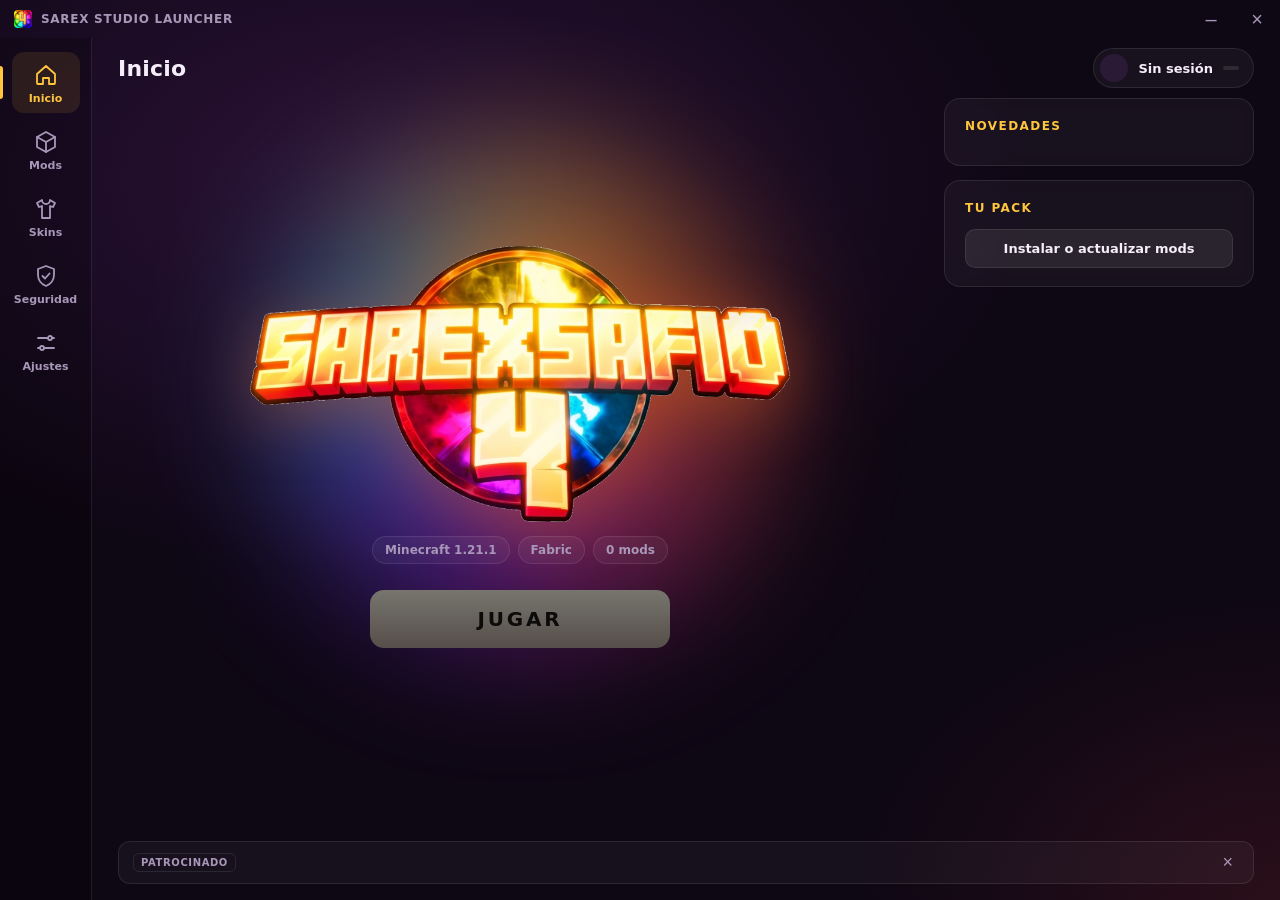
<file: src/index.html>
<!DOCTYPE html>
<html lang="es">
<head>
<meta charset="UTF-8">
<meta http-equiv="Content-Security-Policy" content="default-src 'self'; script-src 'self'; style-src 'self' 'unsafe-inline' https://fonts.googleapis.com; font-src https://fonts.gstatic.com; img-src 'self' data:; connect-src 'none'; object-src 'none'; base-uri 'none'">
<title>Sarex Studio Launcher</title>
<link rel="stylesheet" href="https://fonts.googleapis.com/css2?family=Montserrat:wght@400;500;600;700;800&display=swap">
<link rel="stylesheet" href="style.css">
</head>
<body>
<header class="titlebar">
  <div class="tb-l"><img src="icon.png" alt=""><span>Sarex Studio Launcher</span></div>
  <div class="wc"><button data-w="min" aria-label="Minimizar">&#8211;</button><button data-w="close" aria-label="Cerrar">&#215;</button></div>
</header>

<div class="shell">
  <nav class="rail" aria-label="Secciones">
    <button class="nav active" data-view="home"><svg viewBox="0 0 24 24"><path d="M3 11l9-8 9 8v9a1 1 0 0 1-1 1h-5v-6H9v6H4a1 1 0 0 1-1-1z"/></svg><span>Inicio</span></button>
    <button class="nav" data-view="mods"><svg viewBox="0 0 24 24"><path d="M12 2l9 5v10l-9 5-9-5V7z"/><path d="M3 7l9 5 9-5M12 12v10"/></svg><span>Mods</span></button>
    <button class="nav" data-view="skins"><svg viewBox="0 0 24 24"><path d="M16 3l5 3-2 4-3-1v12H8V9l-3 1-2-4 5-3a4 4 0 0 0 8 0z"/></svg><span>Skins</span></button>
    <button class="nav" data-view="security"><svg viewBox="0 0 24 24"><path d="M12 2l8 3v6c0 5-3.4 9.3-8 11-4.6-1.7-8-6-8-11V5z"/><path d="M8.5 12l2.5 2.5 4.5-5"/></svg><span>Seguridad</span></button>
    <button class="nav" data-view="settings"><svg viewBox="0 0 24 24"><path d="M4 7h10M18 7h2M4 17h2M10 17h10"/><circle cx="16" cy="7" r="2"/><circle cx="8" cy="17" r="2"/></svg><span>Ajustes</span></button>
  </nav>

  <div class="content">
    <div class="top">
      <h1 id="title">Inicio</h1>
      <button class="player" id="player" aria-label="Cuenta"><canvas id="pface" width="8" height="8"></canvas><span id="pname" class="pn">Sin sesión</span><em id="pbadge"></em></button>
    </div>

    <section class="view active" id="v-home">
      <div class="home">
        <div class="hero">
          <div class="halo" aria-hidden="true"></div>
          <img class="logo" src="logo.png" alt="SarexSafio 4">
          <div class="chips"><span id="chipVer">Minecraft 1.21.1</span><span>Fabric</span><span id="chipMods">0 mods</span><span id="chipSrv" class="pn" hidden></span></div>
          <button id="play" class="play" disabled>JUGAR</button>
          <div class="prog" id="prog" hidden><div class="fill" id="fill"></div></div>
          <p class="msg" id="msg"></p>
        </div>
        <aside class="col">
          <div class="card"><h3>Novedades</h3><div id="news"></div></div>
          <div class="card"><h3>Tu pack</h3><p class="small" id="packinfo"></p><button class="btn ghost" id="update">Instalar o actualizar mods</button></div>
        </aside>
      </div>
    </section>

    <section class="view" id="v-skins">
      <div class="skins">
        <div class="card prev">
          <div class="stagebox"><canvas id="skcan"></canvas><p id="skempty" hidden>Sin skin personalizada.<br>Se usa la predeterminada de Minecraft.</p></div>
          <p class="who pn" id="skname">Tu skin</p>
          <p class="small" id="sksrc"></p>
          <div class="btnrow"><button class="btn ghost" id="fb">Ver espalda</button><button class="btn ghost" id="skdel" hidden>Quitar mi skin</button></div>
          <button class="btn" id="skimp">Importar mi skin (.png)</button>
          <div class="look"><input id="lkname" placeholder="Ver skin de un jugador premium" maxlength="16" spellcheck="false"><button class="btn ghost" id="lkbtn">Ver</button></div>
          <p class="err" id="skerr"></p>
        </div>
        <div class="card">
          <h3>Skins de la comunidad</h3>
          <div class="grid" id="grid"></div>
          <p class="small" id="gridempty" hidden>Aún no hay skins de la comunidad.</p>
          <p class="note">Las skins se ven dentro del juego con el mod <b>CustomSkinLoader</b> en el pack. Así premium y sin cuenta se ven entre sí.</p>
        </div>
      </div>
    </section>

    <section class="view" id="v-mods">
      <div class="card">
        <h3>Mods del pack</h3>
        <p class="small" id="modsum"></p>
        <div id="modlist" class="modlist"></div>
        <div class="btnrow"><button class="btn" id="modfix">Verificar y reparar</button><button class="btn ghost" id="modfolder">Abrir carpeta de mods</button></div>
        <p class="note">Cada mod se comprueba con su huella digital (sha1). Si un archivo cambia o llega dañado, se reemplaza o se rechaza. Los mods que no son del pack se eliminan para que todos jueguen igual.</p>
      </div>
    </section>

    <section class="view" id="v-security">
      <div class="sec">
        <div class="card"><h3>Estado de seguridad</h3><ul class="checks" id="checks"></ul></div>
        <div class="card"><h3>Tu privacidad</h3>
          <label class="sw"><input type="checkbox" id="optPrivate"><i></i><span>Modo privado<small>Difumina tu nombre y el servidor en pantalla. Ideal para grabar o hacer stream.</small></span></label>
          <div class="stack">
            <button class="btn ghost" id="copylog">Copiar registro seguro</button>
            <button class="btn ghost" id="cleanlogs">Borrar registros y reportes de fallos</button>
            <button class="btn danger" id="wipe">Borrar mis datos de este equipo</button>
          </div>
          <p class="err" id="secmsg"></p>
          <p class="note">El registro seguro oculta tu usuario de Windows, IP, correo, identificadores y tokens. Úsalo siempre que pidas ayuda.</p>
        </div>
        <div class="card"><h3>Consejos para estar tranquilo</h3>
          <ul class="tips">
            <li>Activa la verificación en dos pasos de tu cuenta Microsoft.</li>
            <li>Instala el launcher solo desde el enlace oficial de Sarex Studio.</li>
            <li>No uses tu nombre real ni datos personales como nombre de jugador.</li>
            <li>No compartas capturas con F3 abierto ni registros sin ocultar.</li>
            <li>Nadie del equipo te pedirá jamás tu contraseña ni tu sesión.</li>
          </ul>
          <button class="link" id="ms2fa">Abrir seguridad de mi cuenta Microsoft</button>
        </div>
        <div class="card"><h3>Con quién se conecta este launcher</h3>
          <p class="small">Solo con estos sitios, y no envía datos tuyos a nadie:</p>
          <ul class="hosts" id="hosts"><li>Microsoft (inicio de sesión oficial)</li><li>Mojang (skins de jugadores premium)</li><li>Fabric (cargador de mods)</li><li>Adoptium (Java)</li></ul>
        </div>
      </div>
    </section>

    <section class="view" id="v-settings">
      <div class="settings">
        <div class="card"><h3>Cuenta</h3>
          <p class="who pn" id="setwho"></p><p class="small" id="setkind"></p>
          <button class="btn ghost" id="logout">Cambiar de cuenta</button>
          <p class="note">Tu sesión de Microsoft se guarda cifrada en tu equipo. Nunca vemos tu contraseña: el inicio de sesión ocurre en la ventana oficial de Microsoft.</p>
        </div>
        <div class="card"><h3>Rendimiento</h3>
          <label class="ram">Memoria para el juego <b id="ramv">4 GB</b><input type="range" id="ram" min="2" max="16" step="1" value="4"></label>
          <button class="btn ghost" id="folder">Abrir carpeta del juego</button>
        </div>
        <div class="card"><h3>Opciones</h3>
          <label class="sw" id="joinRow" hidden><input type="checkbox" id="optJoin"><i></i><span>Entrar directo al servidor<small id="joinSrv"></small></span></label>
          <label class="sw"><input type="checkbox" id="optClose"><i></i><span>Cerrar el launcher al jugar<small>Por defecto solo se minimiza.</small></span></label>
        </div>
      </div>
    </section>

    <footer class="ad" id="ad" hidden>
      <span class="adtag" id="adtag">Patrocinado</span>
      <a id="adtext" href="#"></a>
      <button id="adclose" aria-label="Ocultar anuncio">&#215;</button>
    </footer>
  </div>
</div>

<div class="modal" id="modal" hidden>
  <div class="dialog">
    <img src="icon.png" alt="" class="dl-ic">
    <h2>Bienvenido</h2>
    <p class="small">Elige cómo quieres entrar.</p>
    <button class="btn primary" id="ms">Entrar con Microsoft (premium)</button>
    <div class="or"><span>o</span></div>
    <div class="off"><input id="offname" placeholder="Tu nombre de jugador" maxlength="16" spellcheck="false"><button class="btn ghost" id="offbtn">Entrar sin cuenta</button></div>
    <p class="err" id="lerr"></p>
    <button class="link" id="mclose" hidden>Cancelar</button>
  </div>
</div>
<script src="renderer.js"></script>
</body>
</html>
</file>
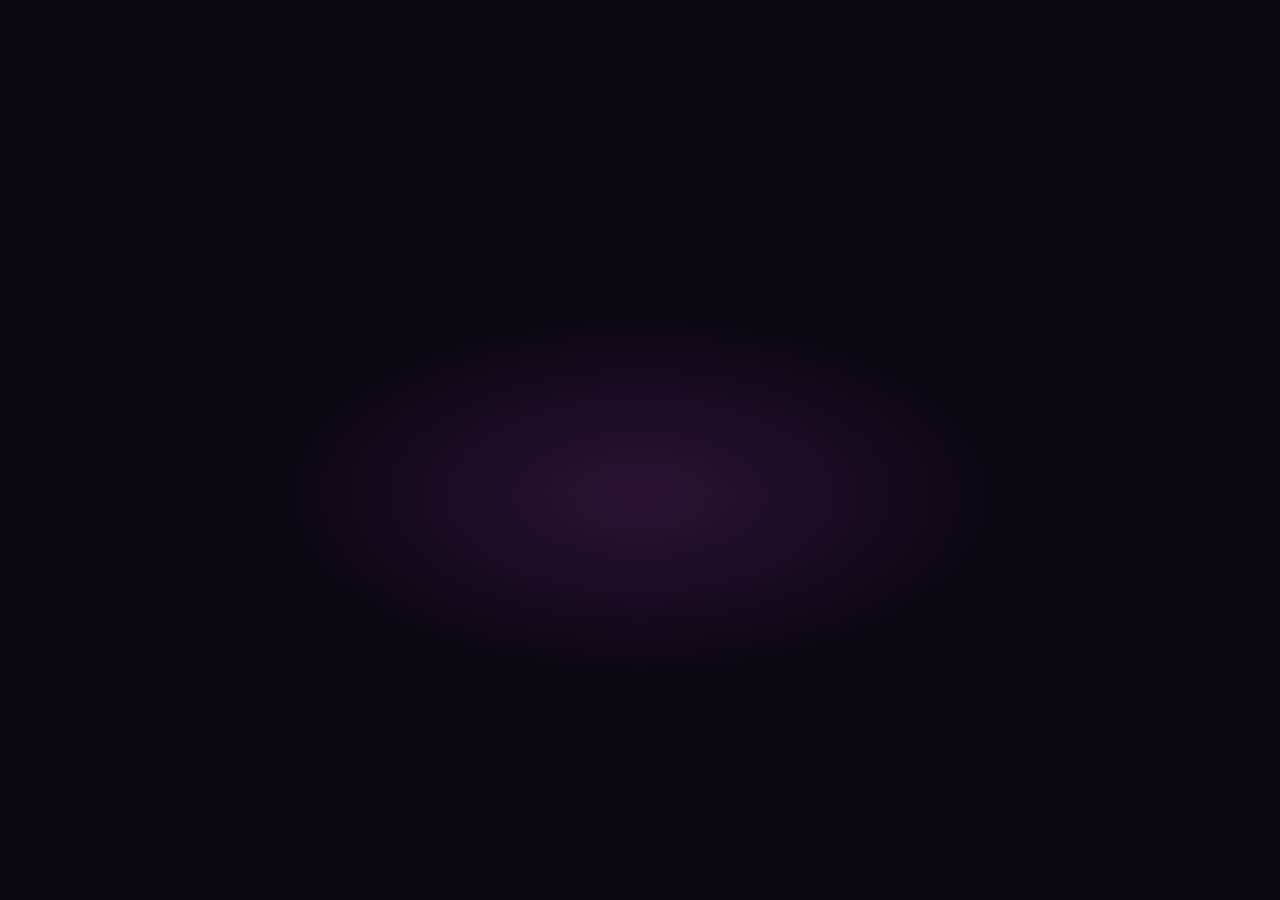
<file: src/splash.html>
<!DOCTYPE html>
<html lang="es"><head><meta charset="UTF-8">
<meta http-equiv="Content-Security-Policy" content="default-src 'self'; style-src 'self' 'unsafe-inline' https://fonts.googleapis.com; font-src https://fonts.gstatic.com;">
<link rel="stylesheet" href="https://fonts.googleapis.com/css2?family=Montserrat:wght@300;800&display=swap">
<style>
*{margin:0;box-sizing:border-box}
html,body{height:100%;overflow:hidden;background:#0b0610;font-family:'Montserrat','Segoe UI',system-ui,sans-serif;-webkit-app-region:drag;user-select:none}
body{display:grid;place-items:center;background:radial-gradient(520px 260px at 50% 55%,#2a1236 0,#0b0610 72%)}
.mark{color:#fff;animation:fade 2.9s ease both}
h1{font-weight:800;font-size:76px;line-height:.95;letter-spacing:.06em;animation:track 2.2s cubic-bezier(.2,.7,.2,1) both}
h2{font-weight:300;font-size:50px;line-height:1.05;letter-spacing:.2em;margin-top:2px;color:#f3e9f8;animation:track 2.2s .12s cubic-bezier(.2,.7,.2,1) both}
.line{display:block;height:3px;width:100%;margin-top:18px;background:linear-gradient(90deg,#ffc53d,#ff6a1f,#e0338c);transform-origin:left;animation:draw 1.4s .5s cubic-bezier(.6,0,.2,1) both}
@keyframes track{from{letter-spacing:.5em;opacity:0}to{opacity:1}}
@keyframes draw{from{transform:scaleX(0)}to{transform:scaleX(1)}}
@keyframes fade{0%,82%{opacity:1}100%{opacity:0}}
@media (prefers-reduced-motion:reduce){*{animation-duration:.01s!important}}
</style></head>
<body><div class="mark"><h1>SAREX</h1><h2>STUDIO</h2><i class="line"></i></div></body></html>
</file>
<file: src/style.css>
:root{--ink:#0e0714;--plum:#1c0f26;--ember:#ff6a1f;--gold:#ffc53d;--rose:#e0338c;--violet:#7a2cff;--txt:#f5eefa;--mut:#a897b8;--line:rgba(255,255,255,.09);--card:rgba(255,255,255,.045)}
*{box-sizing:border-box;margin:0}
html,body{height:100%}
body{display:flex;flex-direction:column;background:radial-gradient(1000px 600px at 30% 20%,#2c1238 0,transparent 65%),radial-gradient(700px 500px at 100% 100%,#2a0f1a 0,transparent 60%),var(--ink);color:var(--txt);font:14px/1.5 'Montserrat','Segoe UI',system-ui,sans-serif;overflow:hidden;user-select:none}
.titlebar{height:38px;display:flex;align-items:center;justify-content:space-between;-webkit-app-region:drag;padding-left:14px}
.tb-l{display:flex;align-items:center;gap:9px;font-weight:700;font-size:12px;letter-spacing:.06em;color:var(--mut);text-transform:uppercase}
.tb-l img{width:18px;height:18px;border-radius:4px}
.wc{display:flex;-webkit-app-region:no-drag}
.wc button{width:46px;height:38px;border:0;background:none;color:var(--mut);font-size:20px;cursor:pointer}
.wc button:hover{background:rgba(255,255,255,.08);color:#fff}
.wc button:last-child:hover{background:#c0392b}
.shell{flex:1;display:grid;grid-template-columns:92px 1fr;min-height:0}
.rail{display:flex;flex-direction:column;align-items:center;gap:6px;padding:14px 0;border-right:1px solid var(--line);background:rgba(0,0,0,.22)}
.nav{position:relative;width:68px;padding:11px 0 8px;border:0;border-radius:12px;background:none;color:var(--mut);cursor:pointer;display:flex;flex-direction:column;align-items:center;gap:5px;font:600 11px 'Montserrat','Segoe UI',system-ui,sans-serif;transition:background .15s,color .15s}
.nav svg{width:24px;height:24px;fill:none;stroke:currentColor;stroke-width:1.8;stroke-linecap:round;stroke-linejoin:round}
.nav:hover{background:rgba(255,255,255,.06);color:#fff}
.nav.active{background:rgba(255,197,61,.1);color:var(--gold)}
.nav.active::before{content:"";position:absolute;left:-12px;top:14px;bottom:14px;width:3px;border-radius:0 3px 3px 0;background:var(--gold)}
.content{display:flex;flex-direction:column;min-width:0;min-height:0;padding:0 26px 16px}
.top{display:flex;align-items:center;justify-content:space-between;height:60px}
.top h1{font-size:22px;font-weight:800;letter-spacing:.01em}
.player{display:flex;align-items:center;gap:10px;padding:5px 14px 5px 6px;border-radius:999px;border:1px solid var(--line);background:var(--card);color:var(--txt);cursor:pointer;font:700 13px 'Montserrat','Segoe UI',system-ui,sans-serif}
.player:hover{background:rgba(255,255,255,.08)}
.player canvas{width:28px;height:28px;border-radius:50%;image-rendering:pixelated;background:#2a1a36}
.player em{font-style:normal;font-size:10px;font-weight:700;letter-spacing:.05em;text-transform:uppercase;padding:2px 8px;border-radius:999px;background:rgba(255,255,255,.1);color:var(--mut)}
.player em.prem{background:rgba(255,197,61,.16);color:var(--gold)}
.view{display:none;flex:1;min-height:0;overflow:auto}
.view.active{display:block;animation:in .3s ease}
@keyframes in{from{opacity:0;transform:translateY(6px)}to{opacity:1;transform:none}}
.home{display:grid;grid-template-columns:1fr 310px;gap:22px;min-height:100%}
.hero{position:relative;display:flex;flex-direction:column;align-items:center;justify-content:center;text-align:center;min-height:430px}
.halo{position:absolute;width:480px;height:480px;border-radius:50%;top:calc(50% - 310px);filter:blur(70px);opacity:.5;background:conic-gradient(from 0deg,var(--gold),var(--ember),var(--rose),var(--violet),#28b5f5,var(--gold));animation:spin 30s linear infinite}
@keyframes spin{to{transform:rotate(360deg)}}
.logo{position:relative;width:min(540px,86%);filter:drop-shadow(0 12px 32px rgba(255,106,31,.35))}
.chips{position:relative;display:flex;gap:8px;margin:14px 0 26px}
.chips span{padding:4px 12px;border-radius:999px;border:1px solid var(--line);background:var(--card);font-size:12px;font-weight:600;color:var(--mut)}
.play{position:relative;min-width:300px;padding:17px 44px;border:0;border-radius:14px;cursor:pointer;font:800 20px 'Montserrat','Segoe UI',system-ui,sans-serif;letter-spacing:.14em;color:#2a0f00;background:linear-gradient(180deg,#ffd45c,#ff7a2a);box-shadow:0 10px 30px rgba(255,106,31,.35),inset 0 -4px 0 rgba(150,50,0,.35);transition:transform .12s,box-shadow .2s,filter .2s}
.play:hover:not(:disabled){transform:translateY(-2px);box-shadow:0 16px 38px rgba(255,106,31,.5),inset 0 -4px 0 rgba(150,50,0,.35)}
.play:active:not(:disabled){transform:translateY(1px)}
.play:disabled{filter:grayscale(.9) brightness(.55);cursor:default;box-shadow:none}
.prog{position:relative;width:300px;height:6px;margin-top:20px;background:rgba(255,255,255,.1);border-radius:3px;overflow:hidden}
.fill{height:100%;width:0;background:linear-gradient(90deg,var(--ember),var(--gold));transition:width .2s}
.msg{position:relative;margin-top:12px;min-height:22px;color:var(--mut);font-size:13px;max-width:420px}
.msg.err,.err{color:#ff8a8a}
.col{display:flex;flex-direction:column;gap:14px;min-height:0;overflow:auto;padding-bottom:4px}
.card{background:var(--card);border:1px solid var(--line);border-radius:16px;padding:18px 20px;backdrop-filter:blur(6px)}
.card h3{font-size:12px;font-weight:700;letter-spacing:.12em;text-transform:uppercase;color:var(--gold);margin-bottom:12px}
.small{color:var(--mut);font-size:13px;margin-bottom:10px}
.note{margin-top:14px;padding-top:12px;border-top:1px solid var(--line);color:var(--mut);font-size:12px;line-height:1.55}
.note b{color:var(--txt)}
.who{font-weight:800;font-size:17px}
#news article{padding:10px 0;border-top:1px solid var(--line)}
#news article:first-child{border-top:0;padding-top:0}
#news h4{font-size:14px;font-weight:700}
#news p{font-size:13px;color:var(--mut)}
.btn{width:100%;padding:11px 14px;border:0;border-radius:10px;cursor:pointer;font:700 13px 'Montserrat','Segoe UI',system-ui,sans-serif;color:var(--txt);background:rgba(255,255,255,.08);border:1px solid var(--line);transition:background .15s,filter .15s}
.btn:hover{background:rgba(255,255,255,.14)}
.btn:disabled{opacity:.45;cursor:default}
.btn.primary{background:linear-gradient(180deg,#8a3dff,#5b21c9);border-color:transparent;color:#fff}
.btn.primary:hover{filter:brightness(1.12)}
.btnrow{display:flex;gap:8px;margin:12px 0 8px}
.link{background:none;border:0;color:var(--mut);cursor:pointer;font:600 12px 'Montserrat','Segoe UI',system-ui,sans-serif;padding:10px 0 0;text-decoration:underline}
.link:hover{color:#fff}
input[type=text],input:not([type]){width:100%;padding:11px 12px;border-radius:10px;border:1px solid var(--line);background:rgba(0,0,0,.28);color:var(--txt);font:600 13px 'Montserrat','Segoe UI',system-ui,sans-serif}
input::placeholder{color:#7d6c8c}
.skins{display:grid;grid-template-columns:330px 1fr;gap:22px}
.prev{text-align:center}
.stagebox{height:300px;display:flex;align-items:center;justify-content:center;border-radius:12px;margin-bottom:12px;background:radial-gradient(circle at 50% 60%,rgba(255,106,31,.22),rgba(0,0,0,.25) 70%);border:1px solid var(--line)}
#skcan{height:270px;image-rendering:pixelated;filter:drop-shadow(0 10px 14px rgba(0,0,0,.5))}
#skempty{color:var(--mut);font-size:13px}
.look{display:flex;gap:8px;margin-top:10px}.look .btn{width:70px}
.grid{display:grid;grid-template-columns:repeat(auto-fill,minmax(92px,1fr));gap:10px}
.sk{display:flex;flex-direction:column;align-items:center;gap:8px;padding:12px 6px 10px;border-radius:12px;border:1px solid var(--line);background:rgba(255,255,255,.03);color:var(--txt);cursor:pointer;font:700 12px 'Montserrat','Segoe UI',system-ui,sans-serif}
.sk:hover{background:rgba(255,197,61,.1);border-color:rgba(255,197,61,.4)}
.sk canvas{width:56px;height:56px;image-rendering:pixelated;border-radius:6px}
.sk span{max-width:84px;overflow:hidden;text-overflow:ellipsis;white-space:nowrap}
.settings{display:grid;grid-template-columns:1fr 1fr;gap:22px;align-items:start}
.ram{display:block;margin-bottom:16px;font-size:13px;color:var(--mut)}
.ram b{float:right;color:var(--txt)}
input[type=range]{width:100%;margin-top:8px;accent-color:var(--ember)}
.ad{display:flex;align-items:center;gap:12px;margin-top:12px;padding:9px 14px;border-radius:12px;background:rgba(255,255,255,.04);border:1px solid var(--line);font-size:12.5px;animation:in .5s}
.adtag{color:var(--mut);font-size:10px;font-weight:700;letter-spacing:.06em;text-transform:uppercase;border:1px solid var(--line);border-radius:6px;padding:1px 7px}
.ad a{flex:1;color:var(--txt);text-decoration:none}
.ad a:hover{color:var(--gold)}
.ad button{background:none;border:0;color:var(--mut);font-size:18px;cursor:pointer}
.modal{position:fixed;inset:0;display:grid;place-items:center;background:rgba(8,3,12,.72);backdrop-filter:blur(10px);z-index:20}
.modal[hidden]{display:none}
.dialog{width:380px;padding:30px 30px 24px;text-align:center;border-radius:20px;background:linear-gradient(180deg,#24122f,#170c20);border:1px solid var(--line);box-shadow:0 30px 80px rgba(0,0,0,.6)}
.dl-ic{width:64px;height:64px;border-radius:14px;margin-bottom:12px}
.dialog h2{font-size:22px;font-weight:800;margin-bottom:2px}
.dialog .btn{margin-top:4px}
.or{display:flex;align-items:center;gap:10px;margin:16px 0;color:var(--mut);font-size:12px}
.or::before,.or::after{content:"";flex:1;height:1px;background:var(--line)}
.off{display:flex;flex-direction:column;gap:8px}
.err{min-height:18px;font-size:12px;margin-top:10px}
button:focus-visible,input:focus-visible,a:focus-visible{outline:2px solid var(--gold);outline-offset:2px}
@media (max-width:1040px){.home{grid-template-columns:1fr}.col{display:none}.skins,.settings{grid-template-columns:1fr}}
@media (prefers-reduced-motion:reduce){.halo{animation:none}.view.active{animation:none}}

.modlist{max-height:330px;overflow:auto;border:1px solid var(--line);border-radius:12px;margin-bottom:12px}
.modlist:empty::after{content:"El pack aún no tiene mods.";display:block;padding:16px;color:var(--mut);font-size:13px}
.mrow{display:flex;justify-content:space-between;gap:10px;padding:9px 14px;border-top:1px solid var(--line);font-size:13px}
.mrow:first-child{border-top:0}
.mrow span:first-child{overflow:hidden;text-overflow:ellipsis;white-space:nowrap}
.badge{font-size:10px;font-weight:700;letter-spacing:.05em;text-transform:uppercase;padding:2px 9px;border-radius:999px;white-space:nowrap}
.badge.ok{background:rgba(70,200,120,.16);color:#6fe3a0}.badge.warn{background:rgba(255,197,61,.16);color:var(--gold)}.badge.bad{background:rgba(255,90,90,.16);color:#ff8a8a}
.sec{display:grid;grid-template-columns:1fr 1fr;gap:22px;align-items:start}
.checks,.tips,.hosts{list-style:none;padding:0}
.checks li{display:flex;gap:12px;align-items:flex-start;padding:9px 0;border-top:1px solid var(--line);font-size:13px}
.checks li:first-child{border-top:0;padding-top:0}
.checks b{display:block;font-weight:700}.checks small{color:var(--mut)}
.dot{flex:none;width:22px;height:22px;border-radius:50%;display:grid;place-items:center;font-size:12px;font-weight:800;margin-top:1px}
.dot.ok{background:rgba(70,200,120,.18);color:#6fe3a0}.dot.warn{background:rgba(255,197,61,.18);color:var(--gold)}.dot.bad{background:rgba(255,90,90,.18);color:#ff8a8a}
.tips li,.hosts li{position:relative;padding:5px 0 5px 18px;font-size:13px;color:var(--mut)}
.tips li::before,.hosts li::before{content:"";position:absolute;left:0;top:13px;width:6px;height:6px;border-radius:50%;background:var(--gold)}
.stack{display:flex;flex-direction:column;gap:8px;margin-top:14px}
.btn.danger{background:rgba(255,90,90,.12);border-color:rgba(255,90,90,.35);color:#ff9a9a}.btn.danger:hover{background:rgba(255,90,90,.22)}
.sw{display:flex;gap:12px;align-items:flex-start;cursor:pointer;padding:6px 0}
.sw input{position:absolute;opacity:0}
.sw i{flex:none;width:40px;height:22px;border-radius:999px;background:rgba(255,255,255,.14);position:relative;transition:background .2s;margin-top:2px}
.sw i::after{content:"";position:absolute;top:3px;left:3px;width:16px;height:16px;border-radius:50%;background:#fff;transition:transform .2s}
.sw input:checked+i{background:linear-gradient(90deg,var(--ember),var(--gold))}
.sw input:checked+i::after{transform:translateX(18px)}
.sw input:focus-visible+i{outline:2px solid var(--gold);outline-offset:2px}
.sw span{font-weight:700;font-size:13.5px}.sw small{display:block;font-weight:500;color:var(--mut);font-size:12px;margin-top:2px}
body.private .pn{filter:blur(7px)}
.settings .card:last-child{grid-column:1/-1}
@media (max-width:1040px){.sec{grid-template-columns:1fr}}
#v-home.view{overflow:visible}
</file>
